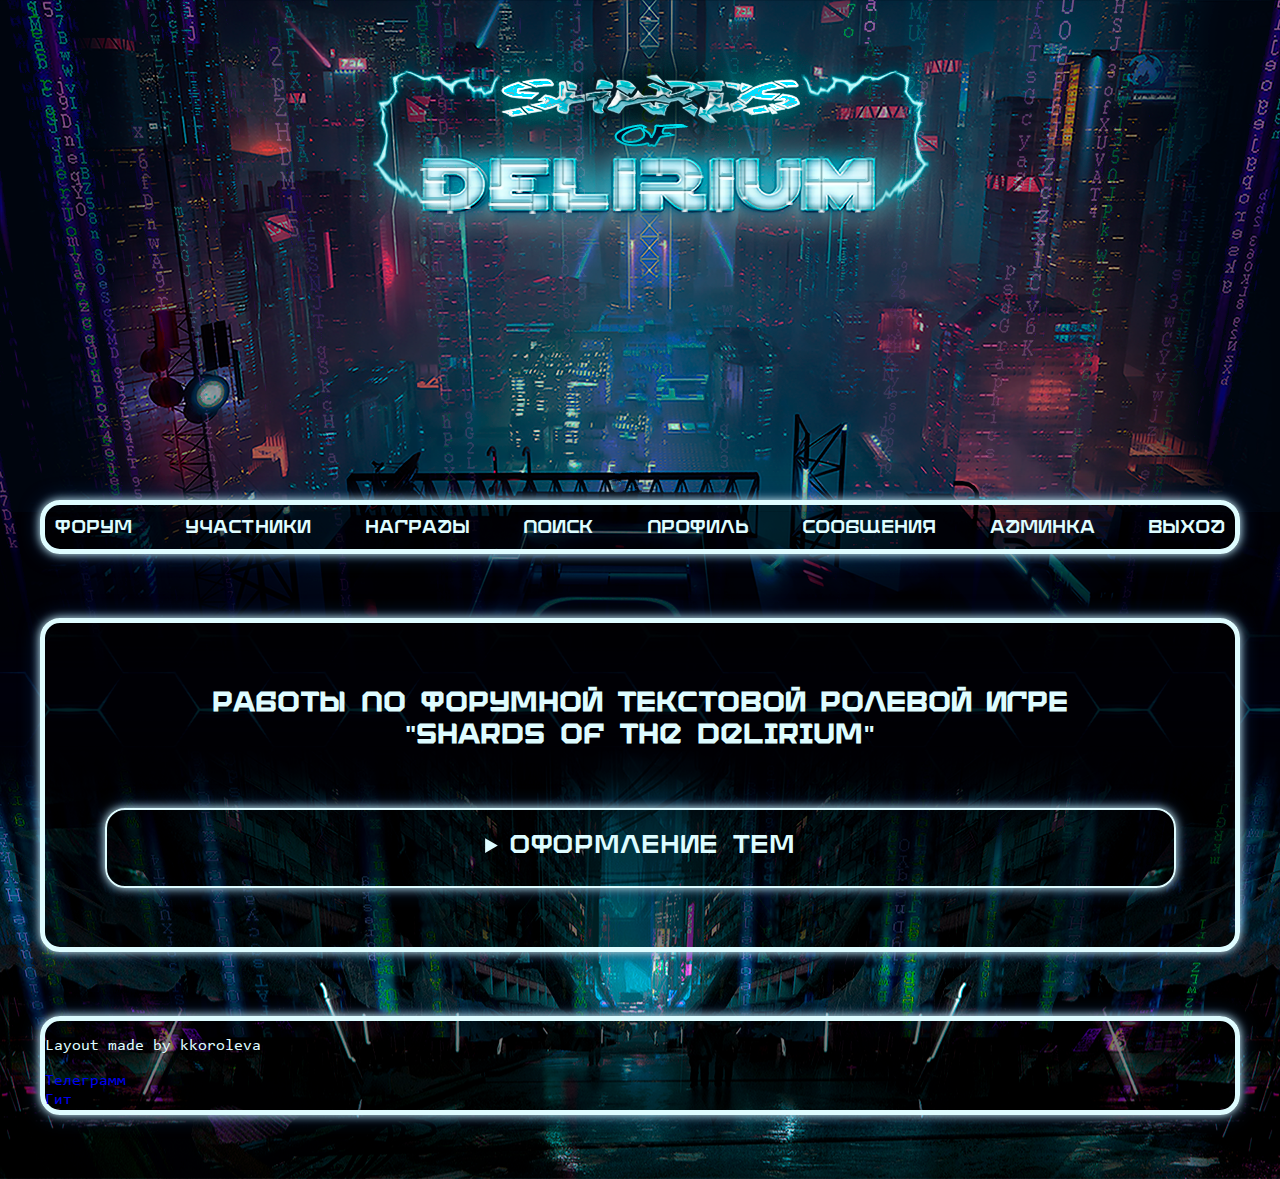
<file: index.html>
<!DOCTYPE html>
<html lang="en">

<head>
    <meta charset="UTF-8">
    <meta http-equiv="X-UA-Compatible" content="IE=edge">
    <meta name="viewport" content="width=device-width, initial-scale=1.0">
    <title>Document</title>


    <link rel="stylesheet" href="styles.css">
</head>

<body class="body">
    <header class="body-part header">
        <nav class="menu">
            <ul class="menu-list">
                <li class="menu-item menu-item--active">
                    <a href="#" class="menu-element">
                        <span class="menu-icon"></span>
                        <span class="menu-text">Форум</span>
                    </a>
                </li>
                <li class="menu-item menu-item--active">
                    <a href="#" class="menu-element">
                        <span class="menu-icon"></span>
                        <span class="menu-text">Участники</span>
                    </a>
                </li>
                <li class="menu-item menu-item--active">
                    <a href="#" class="menu-element">
                        <span class="menu-icon"></span>
                        <span class="menu-text">Награды</span>
                    </a>
                </li>
                <li class="menu-item menu-item--active">
                    <a href="#" class="menu-element">
                        <span class="menu-icon"></span>
                        <span class="menu-text">Поиск</span>
                    </a>
                </li>
                <li class="menu-item menu-item--active">
                    <a href="#" class="menu-element">
                        <span class="menu-icon"></span>
                        <span class="menu-text">Профиль</span>
                    </a>
                </li>
                <li class="menu-item menu-item--active">
                    <a href="#" class="menu-element">
                        <span class="menu-icon"></span>
                        <span class="menu-text">Сообщения</span>
                    </a>
                </li>
                <li class="menu-item menu-item--active">
                    <a href="#" class="menu-element">
                        <span class="menu-icon"></span>
                        <span class="menu-text">Админка</span>
                    </a>
                </li>
                <li class="menu-item menu-item--active">
                    <a href="#" class="menu-element">
                        <span class="menu-icon"></span>
                        <span class="menu-text">Выход</span>
                    </a>
                </li>
            </ul>
        </nav>
    </header>
    <main class="body-part main">
        <h1 class="main-header">Работы по форумной текстовой ролевой игре <br>"Shards of the Delirium"</h1>
        <section class="main-category category">
            <details class="category-spoiler">
                <summary class="category-header">Оформление тем</summary>
                <ul class="category-list">
                    <li class="category-item topic">
                        <a href="guest-chat.html" class="topic-link">
                            <h3 class="topic-text">Гостевой чат</h3>
                        </a>
                        <span class="topic-icon"></span>
                        <p class="topic-description">Оформление первого сообщения темы</p>
                    </li>
                    <li class="category-item topic">
                        <a href="menu.html" class="topic-link">
                            <h3 class="topic-text">Меню всякие</h3>
                        </a>
                        <span class="topic-icon"></span>
                        <p class="topic-description">Эксперименты с меню</p>
                    </li>
                    <li class="category-item topic">
                        <a href="forumD-cv.html" class="topic-link">
                            <h3 class="topic-text">ForumD CV</h3>
                        </a>
                        <span class="topic-icon"></span>
                        <p class="topic-description">Резюме для форумных работ</p>
                    </li>
                </ul>
            </details>

        </section>
    </main>
    <footer class="body-part">
        <section class="contacts">
            <p class="contacts-copyright">Layout made by kkoroleva</p>
            <ul class="contacts-list">
                <li class="contacts-item"><a href="#">Телеграмм</a></li>
                <li class="contacts-item"><a href="#">Гит</a></li>
            </ul>
        </section>
    </footer>
</body>

</html>
</file>
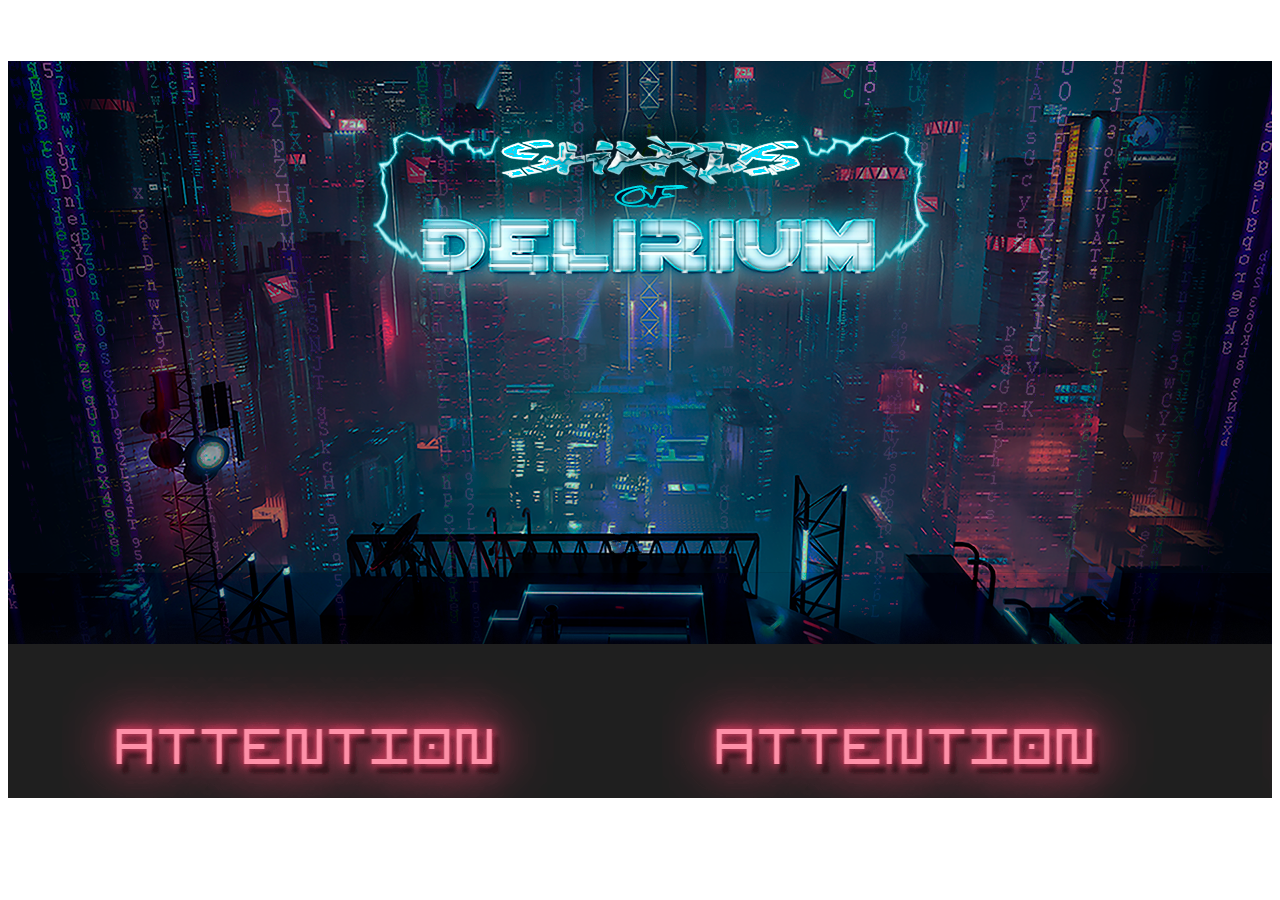
<file: endless_background.html>
<!DOCTYPE html>
<html lang="ru">
<head>
    <meta charset="UTF-8">
    <meta http-equiv="X-UA-Compatible" content="IE=edge">
    <meta name="viewport" content="width=device-width, initial-scale=1.0">
    <title>Document</title>
</head>
<body>
    <div class="container">
        <div class="container__image">
            
            <p class="running-string">
                
            </p>
        </div>
    </div>

    <style>
        .container {
            overflow: hidden;
            width: 100%;
        }

        .container__image {
            position: relative;
            background: url('pics/top.png') no-repeat;
            background-position: center;
            height: 790px;
        }

        .running-string {
            position: absolute;
            top: 620px;
            width: 3600px;
            height: 160px;
            background: url('pics/download.gif') repeat-x;
            animation: image-loop 20s linear infinite;
        }

        @keyframes image-loop  {
            0% {
               transform: translate(-1800px);
            }

            100% {
                transform: translate(0px);
            }
        }
    </style>
    <script src="js/git_api.js"></script>
</body>
</html>
</file>
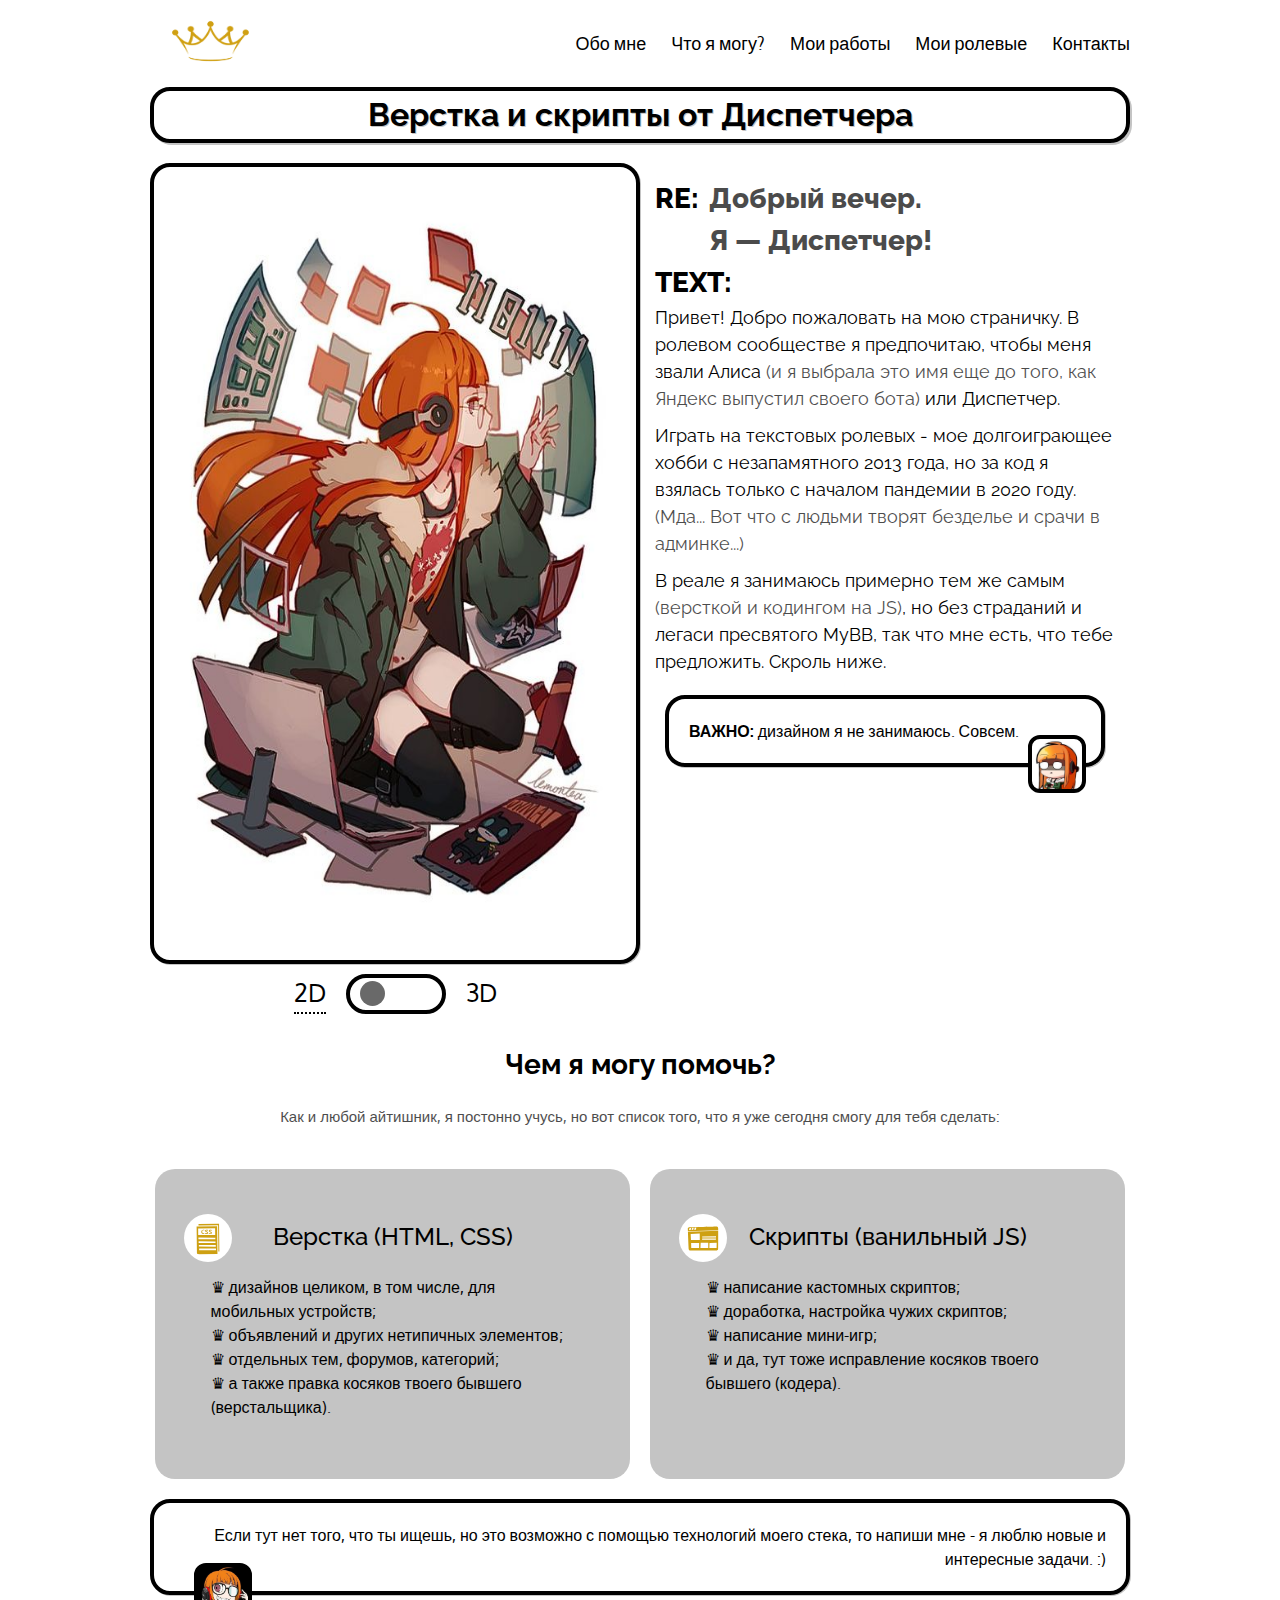
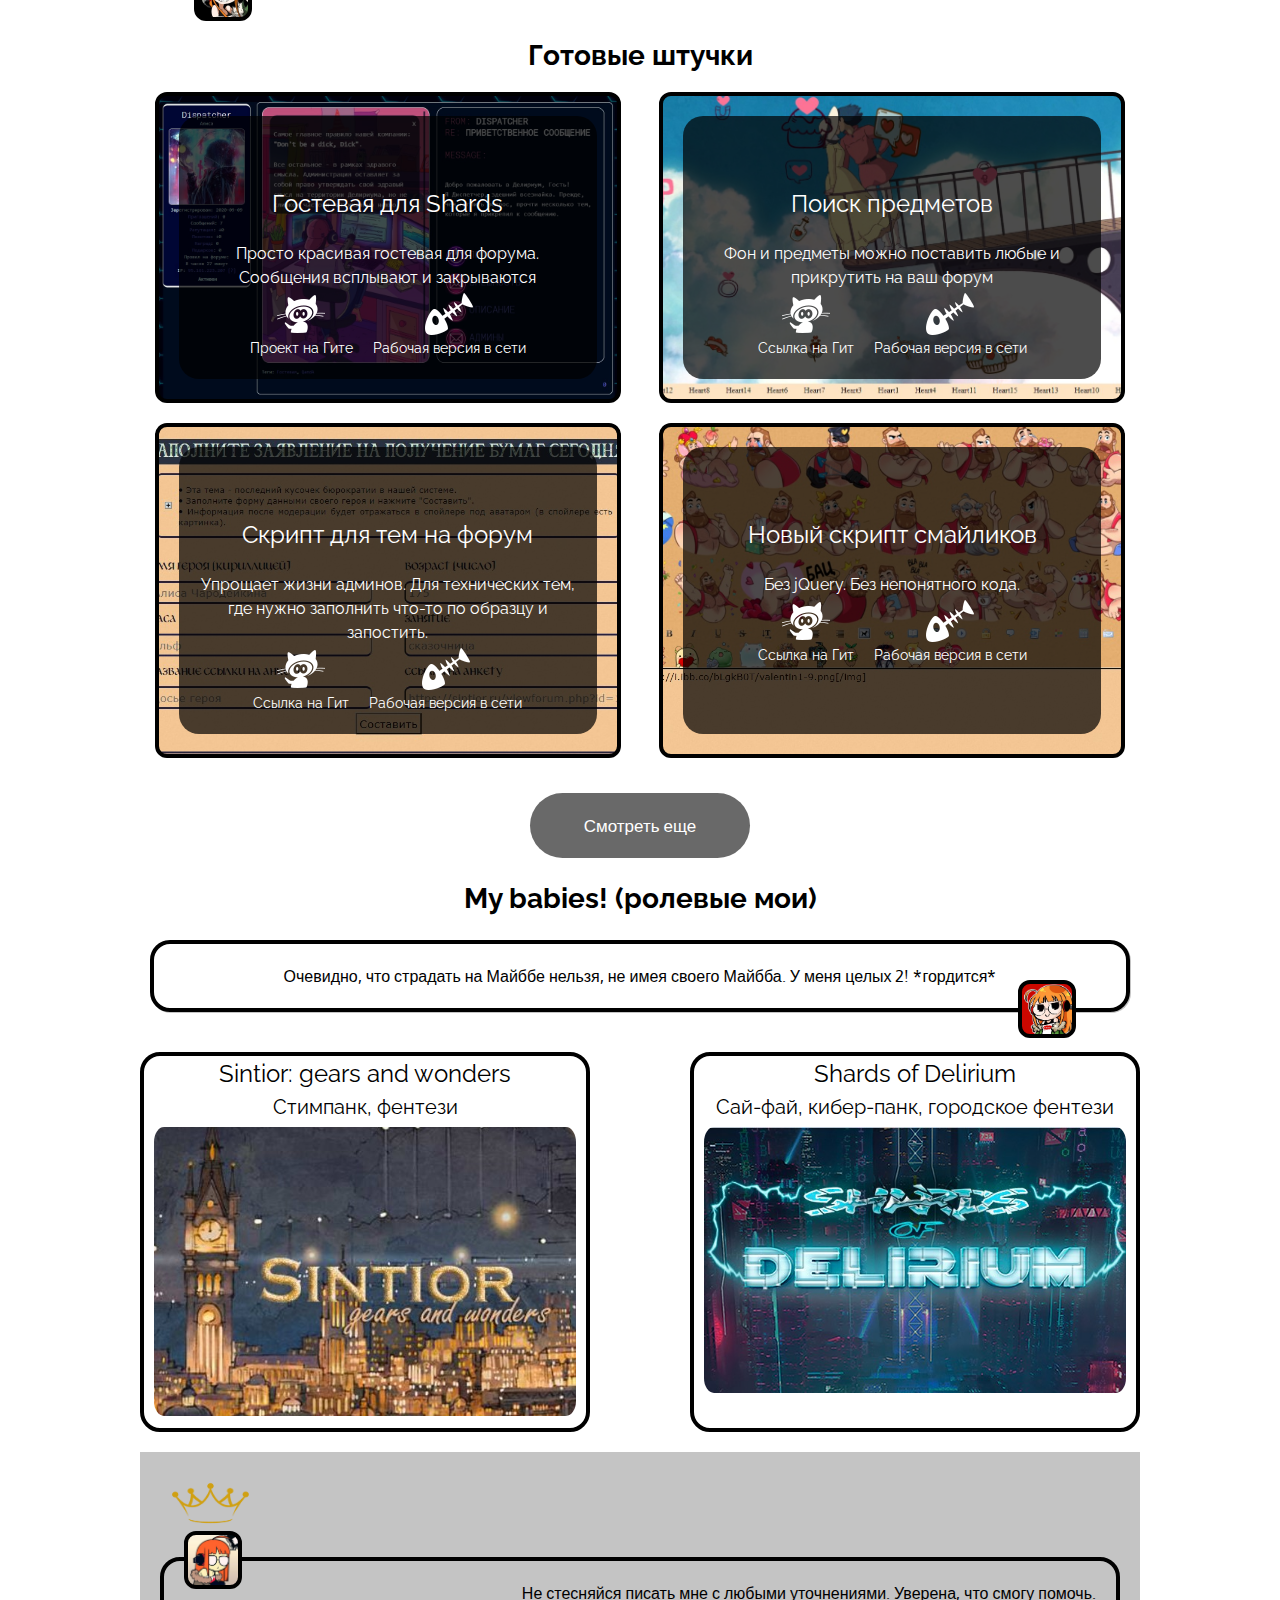
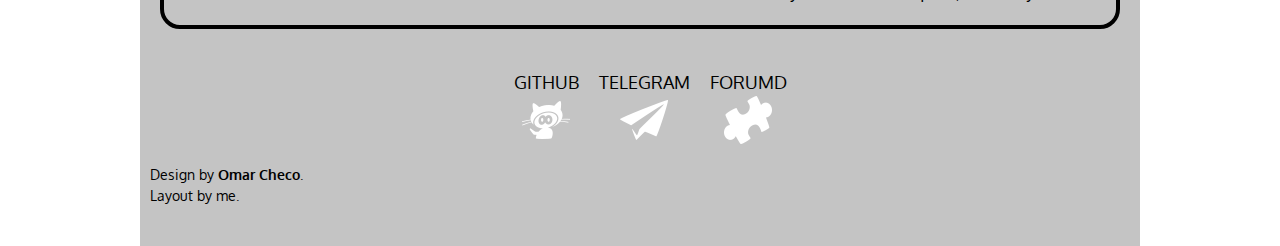
<file: forumD-cv.html>
<!DOCTYPE html>
<html lang="ru">

<head>
    <meta charset="UTF-8">
    <meta http-equiv="X-UA-Compatible" content="IE=edge">
    <meta name="viewport" content="width=device-width, initial-scale=1.0">
    <title>Диспетчер: твоя фронтенд-королева</title>

    <link rel="stylesheet" href="styles/normalize.css">
    <link rel="stylesheet" href="styles/forumD-cv.css">
</head>

<body>
    <header class="main-header">
        <div class="main-header__top-wrapper">
            <img class="main-header__logo" src="pics/forumD-cv/logo.png" alt="Мое королевское лого" width="120"
                height="60">
            <a href='https://.pngtree.com/so/корона' style="display:none;">корона png из .pngtree.com</a>
            <a href="" class="menu-hamburger">Открыть меню</a></div>
        <nav class="main-header__nav nav nav--close">
            <ul class="nav__list">
                <li class="nav__item"><a href="#about-me" class="nav__link">Обо мне</a> </li>
                <li class="nav__item"><a href="#servicies" class="nav__link">Что я могу?</a></li>
                <li class="nav__item"><a href="#portfolio" class="nav__link">Мои работы</a></li>
                <li class="nav__item"><a href="#my-games" class="nav__link">Мои ролевые</a></li>
                <li class="nav__item"><a href="#contacts" class="nav__link">Контакты</a></li>
            </ul>
        </nav>
    </header>
    <main class="main">
        <h1 class="main__header">Верстка и скрипты от Диспетчера</h1>
        <section class="main__section section welcome">
            <a name="about-me"></a>
            <h2 class="visually-hidden">Обо мне</h2>
            <div class="welcome__avatar">
                <picture class="avatar avatar--fake">
                    <source srcset="pics/forumD-cv/dispatcher-tablet.jpg" media="(min-width: 1024px)" width="564" height="789">
                    <source srcset="pics/forumD-cv/dispatcher-tablet.jpg" media="(min-width: 765px)" width="564" height="789">
                    <img src="pics/forumD-cv/dispatcher.jpg" alt="Мое альтерэго" width="350" height="350">
                </picture>
                <picture class="avatar avatar--true visually-hidden">
                    <source srcset="pics/forumD-cv/me.jpg" media="(min-width: 1024px)">
                    <source srcset="pics/forumD-cv/me.jpg" media="(min-width: 765px)">
                    <img src="pics/forumD-cv/me.jpg" alt="Моя реальная мордашка" width="350" height="350">
                </picture>
            </div>

            <div class="welcome__switcher-wrapper">
                <span class="welcome__switcher-span welcome__switcher-span--active">2D</span>
                <div class="welcome__switcher" tabindex="1">
                    <div class="welcome__switcher-thumb"></div>
                </div>
                <span class="welcome__switcher-span">3D</span>
            </div>

            <div class="welcome__message">
                <p class="welcome__slogan"><span>RE: </span> <span class="welcome__slogan-main">Добрый вечер.
                        Я&nbsp;&mdash;&nbsp;Диспетчер!</span> </p>
                <p class="welcome__slogan">TEXT:</p>
                <div class="welcome__text">
                    <p class="welcome__paragraph">Привет! Добро пожаловать на мою страничку. В ролевом сообществе я
                        предпочитаю, чтобы меня звали Алиса <span class="welcome__paragraph--additional">(и я выбрала
                            это имя еще до того, как Яндекс выпустил своего
                            бота)</span> или Диспетчер. </p>
                    <p class="welcome__paragraph">Играть на текстовых ролевых - мое долгоиграющее хобби с незапамятного
                        2013 года, но за код я взялась только с началом пандемии в 2020 году. <span
                            class="welcome__paragraph--additional">(Мда... Вот что с людьми
                            творят безделье и срачи в админке...)</span></p>
                    <p class="welcome__paragraph">В реале я занимаюсь примерно тем же самым <span
                            class="welcome__paragraph--additional">(версткой и кодингом на JS)</span>,
                        но без страданий и легаси пресвятого MyBB, так что мне есть, что тебе предложить. Скроль ниже.
                    </p>
                    <p class="welcome__paragraph dispatcher-message"><span
                            class="welcome__paragraph--important">ВАЖНО:</span> дизайном я
                        не занимаюсь. Совсем.</p>
                </div>
            </div>
        </section>
        <section class="main__section section services">
            <a name="servicies"></a>
            <h2 class="section__headline">Чем я могу помочь?</h2>
            <p class="services__summary ">Как и любой айтишник, я постонно учусь, но вот список того, что я уже сегодня
                смогу для
                тебя сделать:</p>
            <ul class="services__list">
                <li class="services__item layouts">
                    <h3 class="services__cat-headline">Верстка (HTML, CSS)</h3>
                    <object class="services__object" type="image/svg+xml" data="pics/forumD-cv/service-css.svg">
                        <img src="pics/forumD-cv/service-css.png" width="48" height="48">
                    </object>
                    <ul class="service__list">
                        <li class="service__item">♛ дизайнов целиком, в том числе, для мобильных устройств;</li>
                        <li class="service__item">♛ объявлений и других нетипичных элементов;</li>
                        <li class="service__item">♛ отдельных тем, форумов, категорий;</li>
                        <li class="service__item">♛ а также правка косяков твоего бывшего (верстальщика).</li>
                    </ul>
                </li>
                <li class="services__item scripts">
                    <h3 class="services__cat-headline">Скрипты (ванильный JS)</h3>
                    <object class="services__object" type="image/svg+xml" data="pics/forumD-cv/services-js.svg">
                        <img src="pics/forumD-cv/services-js.png" width="48" height="48">
                    </object>
                    <ul class="service__list">
                        <li class="service__item">♛ написание кастомных скриптов;</li>
                        <li class="service__item">♛ доработка, настройка чужих скриптов;</li>
                        <li class="service__item">♛ написание мини-игр;</li>
                        <li class="service__item">♛ и да, тут тоже исправление косяков твоего бывшего (кодера).</li>
                    </ul>
                </li>
            </ul>
            <p class="services__closing dispatcher-message">Если тут нет того, что ты ищешь, но это возможно с помощью
                технологий моего
                стека, то напиши мне - я люблю новые и интересные задачи. :)</p>
        </section>
        <section class="main__section section portfolio">
            <a name="portfolio"></a>
            <h2 class="section__headline">Готовые штучки</h2>
            <ul class="porfolio__list">
                
                <li class="portfolio__item project" id="shards">
                    <div class="project__info-wrapper">
                        <h3 class="project__name">Гостевая для Shards</h3>
                        <p class="project__descripton">Просто красивая гостевая для форума. Сообщения всплывают и
                            закрываются
                        </p>
                        <div class="project__links-wrapper">
                            <a href="https://kkoroleva.github.io/shards-of-delirium/guest-chat.html"
                                class="project__link">Проект на Гите</a>
                            <a href="https://shardsofdelirium.rusff.me/viewtopic.php?id=7#p12"
                                class="project__link">Рабочая
                                версия в сети</a>
                        </div>
                    </div>
                </li>
                <li class="portfolio__item project" id="search-game">
                    <div class="project__info-wrapper">
                        <h3 class="project__name">Поиск предметов</h3>
                        <p class="project__descripton">Фон и предметы можно поставить любые и прикрутить на ваш форум
                        </p>
                        <div class="project__links-wrapper">
                            <a href="https://kkoroleva.github.io/hide-and-seek/" class="project__link">Ссылка на Гит</a>
                            <a href="" class="project__link">Рабочая версия в сети</a>
                        </div>
                    </div>
                </li>
                <li class="portfolio__item project" id="forum-topic">
                    <div class="project__info-wrapper">
                        <h3 class="project__name">Скрипт для тем на форум</h3>
                        <p class="project__descripton">Упрощает жизни админов. Для технических тем, где нужно заполнить
                            что-то по образцу и запостить.</p>
                        <div class="project__links-wrapper">
                            <a href="heroinfo.html" class="project__link">Ссылка на Гит</a>
                            <a href="https://sintior.ru/viewtopic.php?id=232" class="project__link">Рабочая версия в
                                сети</a>
                        </div>
                    </div>
                </li>
                <li class="portfolio__item project" id="smile-script">
                    <div class="project__info-wrapper">
                        <h3 class="project__name">Новый скрипт смайликов</h3>
                        <p class="project__descripton">Без jQuery. Без непонятного кода.</p>
                        <div class="project__links-wrapper">
                            <a href="smile_script.html" class="project__link">Ссылка на Гит</a>
                            <a href="https://sintior.ru/viewtopic.php?id=6&p=12#p43407" class="project__link">Рабочая версия в
                                сети</a>
                        </div>
                    </div>
                </li>
                <li class="portfolio__item project" id="nerds">
                    <div class="project__info-wrapper">
                        <h3 class="project__name">Nerds</h3>
                        <p class="project__descripton">Сверстанные три странички для магазина</p>
                        <div class="project__links-wrapper">
                            <a href="https://kkoroleva.github.io/1526731-nerds-29/" class="project__link">Проект на
                                Гите</a>
                        </div>
                    </div>
                </li>
                <li class="portfolio__item project" id="catenergy">
                    <div class="project__info-wrapper">
                        <h3 class="project__name">Cat Energy</h3>
                        <p class="project__descripton">Адаптивная верстка 3 страниц на три разрешения экрана (LESS)</p>
                        <div class="project__links-wrapper">
                            <a href="https://github.com/kkoroleva/1526731-cat-energy-21" class="project__link">Проект на
                                Гите</a>
                        </div>
                    </div>
                </li>
                <li class="portfolio__item project" id="keksobooking">
                    <div class="project__info-wrapper">
                        <h3 class="project__name">Кексобукинг</h3>
                        <p class="project__descripton">Валидация форм, оживление интерфейса, фильтры</p>
                        <div class="project__links-wrapper">
                            <a href="https://kkoroleva.github.io/1526731-keksobooking-22/" class="project__link">Проект
                                на
                                Гите</a>
                        </div>
                    </div>
                </li>
                <li class="portfolio__item project" id="yours-new">
                    <div class="project__info-wrapper">
                        <h3 class="project__name">Вот тут будет твой проект</h3>
                        <div class="project__links-wrapper">

                            <a class="project__link">И ссылка на мой Гит с космически-крутым кодом</a>
                            <a class="project__link">И рабочая версия на твоем сайте</a>
                        </div>
                    </div>
                </li>
            </ul>
            <a href="#seemore" class="portfolio__readmore">Смотреть еще</a>
        </section>
        <section class="main__section section mycites">
            <a name="my-games"></a>
            <h2 class="section__headline">My babies! (ролевые мои)</h2>
            <p class="dispatcher-message mycites__message">Очевидно, что страдать на Майббе нельзя, не имея своего
                Майбба. У меня целых 2! *гордится*</p>
            <a href="https://sintior.ru/" class="mycites__cite">
                <h3 class="mycites__headline">Sintior: gears and wonders</h3>
                <p class="mycites__description">Стимпанк, фентези</p>
                <img src="pics/forumD-cv/sintior.jpg" alt="Sintior: gears and wonders" class="mycites__img">
            </a>
            <a href="https://shardsofdelirium.rusff.me/" class="mycites__cite">
                <h3 class="mycites__headline">Shards of Delirium</h3>
                <p class="mycites__description">Сай-фай, кибер-панк, городское фентези</p>
                <img src="pics/forumD-cv/shards.jpg" alt="Shards of Delirium" class="mycites__img">
            </a>
        </section>
    </main>
    <footer class="main-footer">
        <div class="contacts__wrapper">
            <a name="contacts"></a>
            <img class="main-header__logo" src="pics/forumD-cv/logo.png" alt="Мое королевское лого" width="120"
                height="60">
            <p class="contacts__message dispatcher-message">
                Не стесняйся писать мне с любыми уточнениями. Уверена, что смогу помочь.
            </p>
            <ul class="contacts__list">
                <a name="contacts"></a>
                <li class="contacts__item">
                    <a href="https://github.com/kkoroleva/" class="contacts__link github">github</a>
                </li>
                <li class="contacts__item">
                    <a href="https://t.me/kkoroleva22" class="contacts__link telegram">Telegram</a>
                </li>
                <li class="contacts__item">
                    <a href="https://forumd.ru/profile.php?id=7486" class="contacts__link forumd">forumd</a>
                </li>
            </ul>
        </div>
        <div class="footer__copyright">
            <p class="footer__copyright-text"> Design by <a
                    href="https://www.figma.com/file/RhRfA92K9tLAeb3ZcfdvUz/Desktop%2FMobile-Homepage%2CAbout-Me-page%2C-Case-Studies-Page-Wireframes-(Community)"
                    class="footer__copyright-link">Omar Checo</a>.</p>
            <p class="footer__copyright-text">Layout by me.</p>
        </div>
    </footer>
    <script src="js/forumD-cv.js" type="text/javascript"></script>
</body>

</html>
</file>
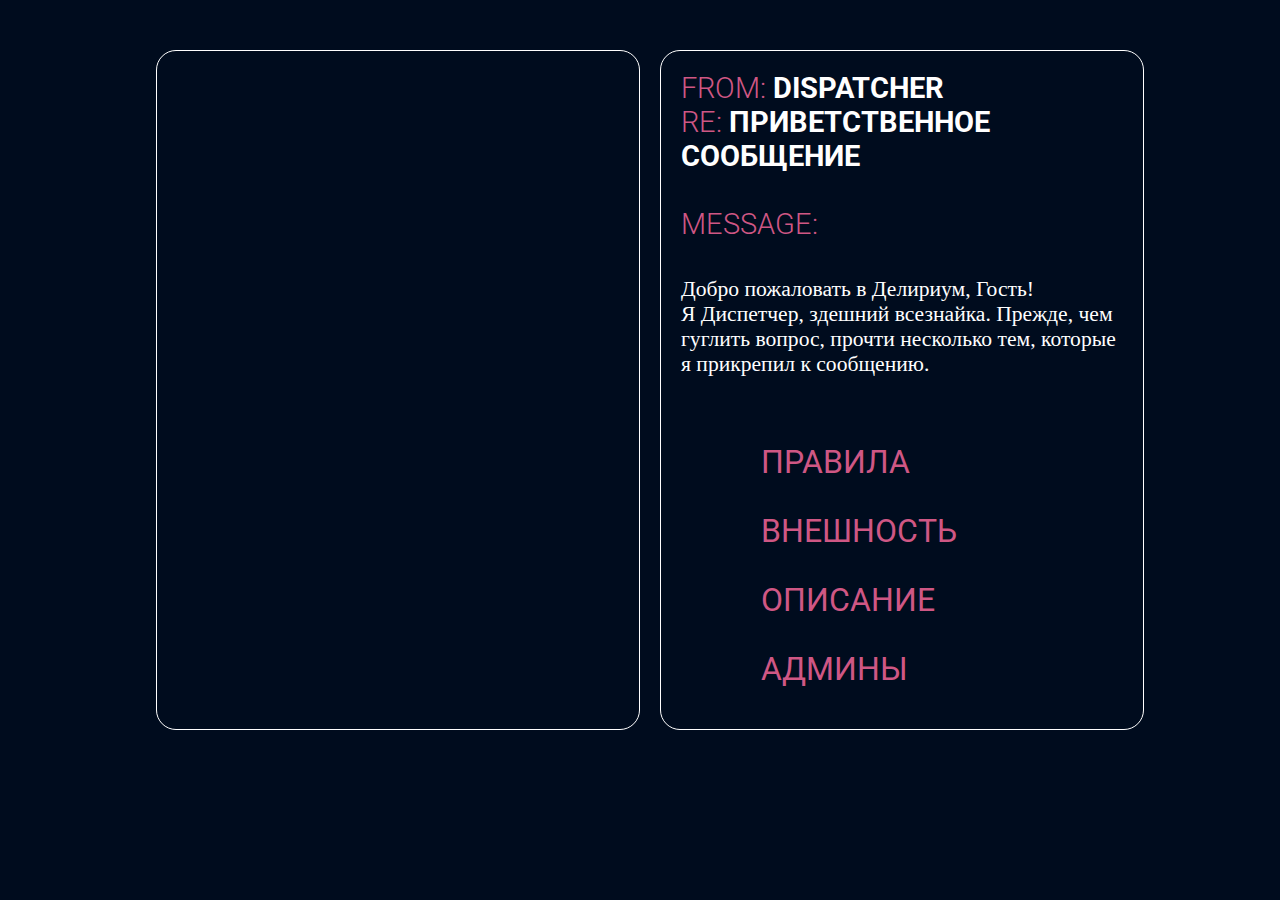
<file: guest-chat.html>
<!DOCTYPE html>
<html lang="en">

<head>
    <meta charset="UTF-8">
    <meta http-equiv="X-UA-Compatible" content="IE=edge">
    <meta name="viewport" content="width=device-width, initial-scale=1.0">
    <title>Document</title>

    <link rel="preconnect" href="https://fonts.googleapis.com">
    <link rel="preconnect" href="https://fonts.gstatic.com" crossorigin>
    <link href="https://fonts.googleapis.com/css2?family=Roboto:wght@100;300;400;700&display=swap" rel="stylesheet">
</head>

<body>
    <style type="text/css" scoped>
        body {
            box-sizing: border-box;
            max-width: 968px;
            padding-top: 50px;
            margin: 0 auto;
            background-color: rgba(0, 12, 30, 1);
            font-family: Consolas;
        }

        ul {
            list-style: none;
            padding: 0;
            margin: 0;
        }

        .theme * {
            box-sizing: border-box;
            padding: 0;
            margin: 0;
        }

        .theme {
            width: 100%;
            display: grid;
            gap: 20px;
            grid-template-columns: 50% 50%;
            grid-template-rows: min-content;
        }

        .theme-part {
            position: relative;
            box-sizing: border-box;
            width: 100%;
            border: 1px solid white;
            border-radius: 20px;
            height: 680px;
            overflow-y: scroll;
        }

        .image-part {
            background: url("https://i.ibb.co/fQNLd2P/1-FDD32-EE-F736-4911-86-D5-BE1-A486-D6-BC8.jpg") center no-repeat;
            background-size: cover;
            overflow-y: scroll;
        }

        .image-part::-webkit-scrollbar {
            display: none;
        }

        .theme-message-list {
            height: calc(100% - 20px);
            margin: 10px;
            overflow-y: scroll;
        }

        .theme-message-list::-webkit-scrollbar {
            width: 5px;
            height: 90%;
            background-color: rgba(0, 12, 30, 0.7);
        }

        .theme-part::-webkit-scrollbar {
            display: none;
        }

        .message-part-wrapper {
            padding: 20px;
            height: 100%;
            display: flex;
            flex-wrap: wrap;
            justify-content: space-between;
        }

        .theme-message-list::-webkit-scrollbar-thumb {
            background-color: white;
            height: 20px;
        }

        h4.theme-header {
            color: rgb(207, 87, 132);
            text-transform: uppercase;
            font: 1.8em Roboto;
            font-weight: 300;
        }

        .theme-header span {
            font-weight: 700;
            color: white;
        }

        .theme-welcome-text {
            font-size: 135%;
            color: white;
            margin-bottom: 20px;
        }

        .theme-list {
            display: flex;
            flex-wrap: wrap;
            justify-content: space-between;
        }

        .theme-element {
            display: block;
            width: 100%;
            position: relative;

        }

        .theme-element:last-child {
            margin: 0;
        }

        .theme-element-link {
            display: block;
            width: 100%;
            height: 60px;
            padding: 0.3em 0 0px 2.5em;
            background: url(https://i.ibb.co/Mp5vLL9/38061.png) left no-repeat;
            text-transform: uppercase;
            font-size: 2em;
            color: rgb(207, 87, 132);
            font-family: Roboto;
            text-decoration: none;
        }

        .theme-element:hover>.theme-element-link {
            background: url("https://i.ibb.co/q54YRmJ/56591.png") left no-repeat;
            color: rgb(202, 134, 159);
        }

        .theme-message {
            color: white;
            background: rgba(0, 12, 30, 0.7);
            border-radius: 20px;
            margin: 10px;
            padding: 10px;
        }

        .theme-message-close {
            display: block;
            text-align: right;
        }

        .theme-message-close:hover {
            cursor: pointer;
        }

        .template-messages {
            display: none;
        }

        @media (max-width: 750px) {
            .theme {
                width: 100%;
                display: grid;
                gap: 10px;
                padding: 5px;
                grid-template-columns: calc(100% - 10px);
                grid-template-rows: minmax(240px, auto);
            }

            .image-part {
                background: url("https://i.ibb.co/0cZmZdk/guest-theme-topic.jpg") center no-repeat;
                background-size: cover;
                max-height: 240px;
            }

            h4.theme-header {
                font-size: 1.4em;
            }

            .message-part {
                padding: 10px;
            }

            .message-text {
                font-size: 1.2em;
                margin-bottom: 10px;
            }

            .theme-element-link {
                padding: 0.5em 0 0px 2.5em;
                font-size: 1.7em;
                display: block;
            }

            .theme-element:hover>.theme-element-link {
                background: url("https://i.ibb.co/q54YRmJ/56591.png") left no-repeat;
            }

        }

        @media (max-width: 450px) {
            .theme {
                grid-template-rows: minmax(160px, auto);
                background-size: 100%;
            }

            .image-part {
                max-height: 190px;
            }
        }
    </style>


    <div class="theme">
        <div class="theme-part image-part">
            <ul class="theme-message-list">

            </ul>
        </div>
        <div class="theme-part message-part">
            <div class="message-part-wrapper">
                <h4 class="theme-header">
                    From: <span>Dispatcher</span> <br> Re: <span>Приветственное сообщение </span><br><br> Message:
                </h4>
                <p class="theme-welcome-text">Добро пожаловать в Делириум, Гость!
                    <br>
                    Я Диспетчер, здешний всезнайка. Прежде, чем гуглить вопрос, прочти несколько тем, которые я
                    прикрепил к
                    сообщению.
                </p>
                <ul class="theme-list">
                    <li class="theme-element">
                        <a href="#" class="theme-element-link">Правила</a>
                    </li>
                    <li class="theme-element">
                        <a href="#" class="theme-element-link">Внешность</a>
                    </li>
                    <li class="theme-element">
                        <a href="#" class="theme-element-link">Описание</a>
                    </li>
                    <li class="theme-element">
                        <a href="#" class="theme-element-link">Админы</a>
                    </li>
                </ul>
            </div>
        </div>

        <ul class="template-messages">
            <li class="theme-message-element">
                <p class="theme-message theme-rules"><span tabindex="1" class="theme-message-close">X</span>
                    Самое главное правило нашей компании: <b>"Don't be a dick, Dick"</b>. <br><br>Все остальное - в
                    рамках
                    здравого смысла. Администрация оставляет за собой право утверждать свой здравый смысл на
                    территории Делириума, но не слишком часто и максимально нежно.
                </p>
            </li>
            <li class="theme-message-element">
                <p class="theme-message theme-appearance"><span tabindex="1" class="theme-message-close">X</span>
                    Коротко: <b>должны быть в стиле нашего заведения.</b> <br><br>
                    Мы предпочитаем рисованные внешности. Это авторский мир, в котором видеть унылые 3d
                    мордашки, которые наблюдаем каждый день, нам не хочется. Что не означает, что нельзя брать
                    реальный
                    прототип для роли. Просто придерживайтесь общей стилистики оформления форума. <br><br>
                    Размер аватарки у нас фиксированный и она обязательно должна быть квадратной формы. Неквадратные
                    аватарки будут становиться равносторонними принудительно по алгоритму одного ленивого
                    программиста. Результат может вас не порадовать. Чтобы обрезать, изменить размер картинки
                    достаточно Пеинта или онлайн ресурсов, таких как, например, <a href="https://www.iloveimg.com/"
                        style="color: rgb(207, 87, 132); font-weight: 700;">ILOVEIMG</a>.
                </p>
            </li>
            <li class="theme-message-element">
                <p class="theme-message theme-plot"><span tabindex="1" class="theme-message-close">X</span>
                    <b>Жанр:</b> сай-фай, городское фентези, постапок, немного кибер-панк<br>
                    <b>Сюжет:</b>
                    На планете из известных нам остался всего 1 город, мегаполис Делириум. Катаклизмы на планете
                    сделали погоду за его пределами практически невозможной для выживания, внутри все еще действуют
                    механизмы ее подавления. Даже нормальное
                    атмосферное давление изменилось настолько, что человечество вынуждено было изобрести 5 видов
                    прививок, которые позволяют ускорить крайне медленный процесс эволюции для выживания. Звучит
                    знакомо? Хм...
                </p>
            </li>
            <li class="theme-message-element">
                <p class="theme-message theme-admin"><span tabindex="1" class="theme-message-close">X</span>
                    Диспетчер Алиса: автор мира и форума.
                </p>
            </li>
        </ul>
    </div>

    <script type="text/javascript">
        const theme = document.querySelector('.theme');
        const themeLinks = theme.querySelectorAll('.theme-element-link');
        const themeMessages = theme.querySelectorAll('.theme-message');
        const themeMessagesList = theme.querySelector('.theme-message-list');
        const closeButtons = theme.querySelectorAll('.theme-message-close');
        let toggler = [false, false, false, false];
        for (let i = 0; i < themeLinks.length; i++) {
            themeLinks[i].addEventListener('click', (evt) => {
                evt.preventDefault();
                const message = themeMessages[i].cloneNode(true);
                if (!toggler[i]) {
                    themeMessagesList.insertAdjacentElement('afterbegin', message);
                    const close = message.querySelector('.theme-message-close');
                    close.addEventListener('click', () => {
                        themeMessagesList.removeChild(message);
                        toggler[i] = !toggler[i];
                    }, true);
                    console.log(toggler[i]);
                    toggler[i] = !toggler[i];
                }
            });
        }
    </script>
</body>

</html>
</file>
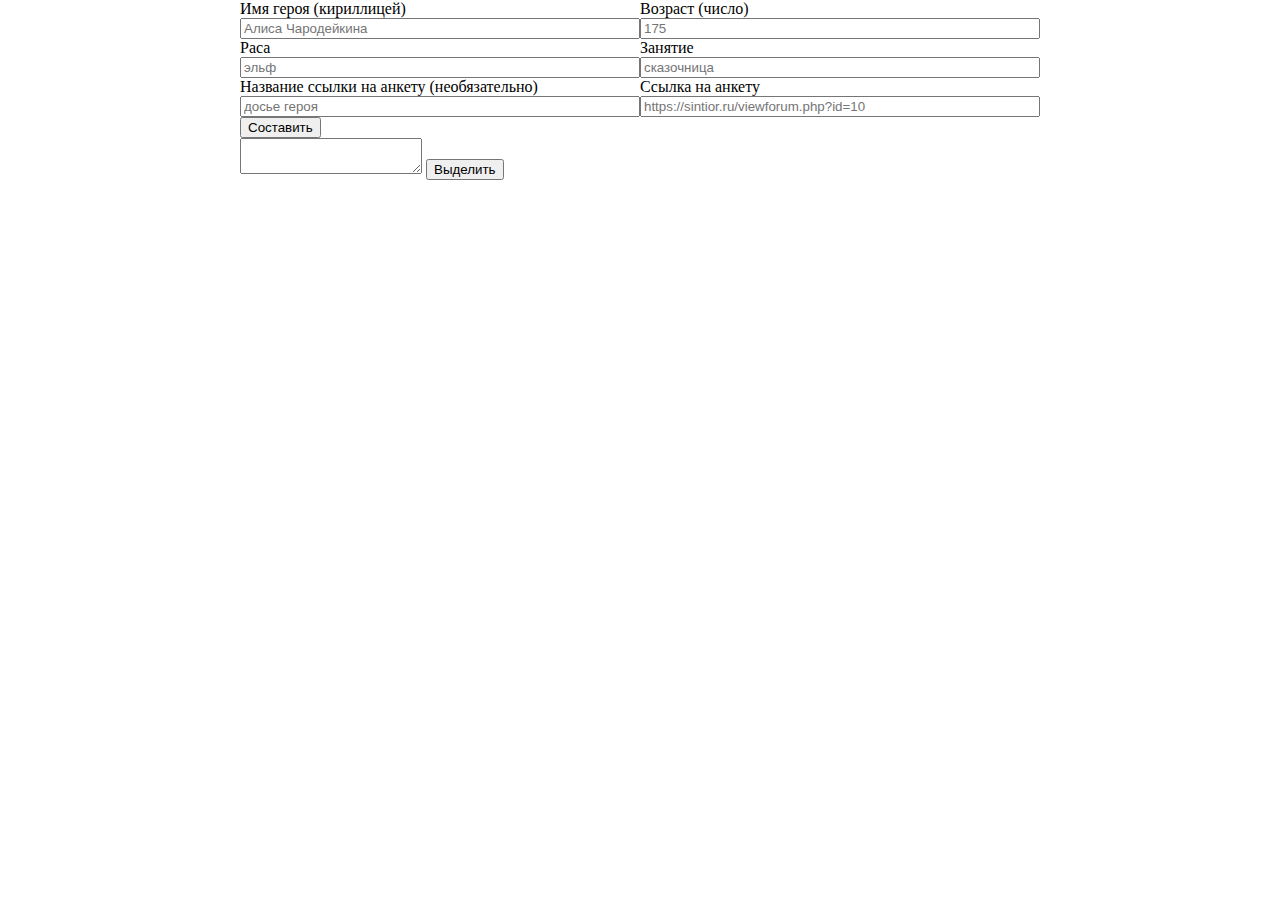
<file: heroinfo.html>
<!DOCTYPE html>
<html lang="en">

<head>
    <meta charset="UTF-8">
    <meta http-equiv="X-UA-Compatible" content="IE=edge">
    <meta name="viewport" content="width=device-width, initial-scale=1.0">
    <title>Document</title>
</head>

<body>
    <form class="profileinfo-filler">
        <label for="heroName" class="profileinfo__label">Имя героя (кириллицей)</label>
        <label for="heroAge" class="profileinfo__label">Возраст (число)</label>
        <input class="profileinfo__input profileinfo__name" type="text" name="heroName" id="heroName"
            placeholder="Алиса Чародейкина">

        <input class="profileinfo__input profileinfo__age" type="number" name="heroAge" id="heroAge" placeholder="175">

        <label for="heroRace" class="profileinfo__label">Раса</label>
        <label for="heroJob" class="profileinfo__label">Занятие</label>
        <input class="profileinfo__input profileinfo__race" type="text" name="heroRace" id="heroRace"
            placeholder="эльф">

        <input class="profileinfo__input profileinfo__job" type="text" name="heroJob" id="heroJob"
            placeholder="сказочница">

        <label for="heroLinkName" class="profileinfo__label">Название ссылки на анкету (необязательно)</label>
        <label for="heroLink" class="profileinfo__label">Ссылка на анкету</label>
        <input class="profileinfo__input profileinfo__linkname" type="text" name="heroLinkName" id="heroLinkName"
            placeholder="досье героя">

        <input class="profileinfo__input profileinfo__link" type="text" name="heroLink" id="heroLink"
            placeholder="https://sintior.ru/viewforum.php?id=10">

        <input class="profileinfo__button" type="button" value="Составить">
    </form>

    <form>
        <textarea class="post"></textarea>

        <input class="copy-button" type="button" value="Выделить">
    </form>

    <script type="text/javascript" src="heroinfo.js">
    </script>

    <style>
        body {
            width: 800px;
            margin: 0 auto;
        }

        .profileinfo-filler {
            display: flex;
            flex-wrap: wrap;
        }

        .profileinfo__input,
        .profileinfo__label {
            display: inline-block;
            width: 50%;
            box-sizing: border-box;
        }

        .profileinfo__link,
        .profileinfo__linkname {

        }

        .profileinfo__job {}

        .profileinfo__name {}

        .profileinfo__age .profileinfo__race {}
    </style>
</body>

</html>
</file>
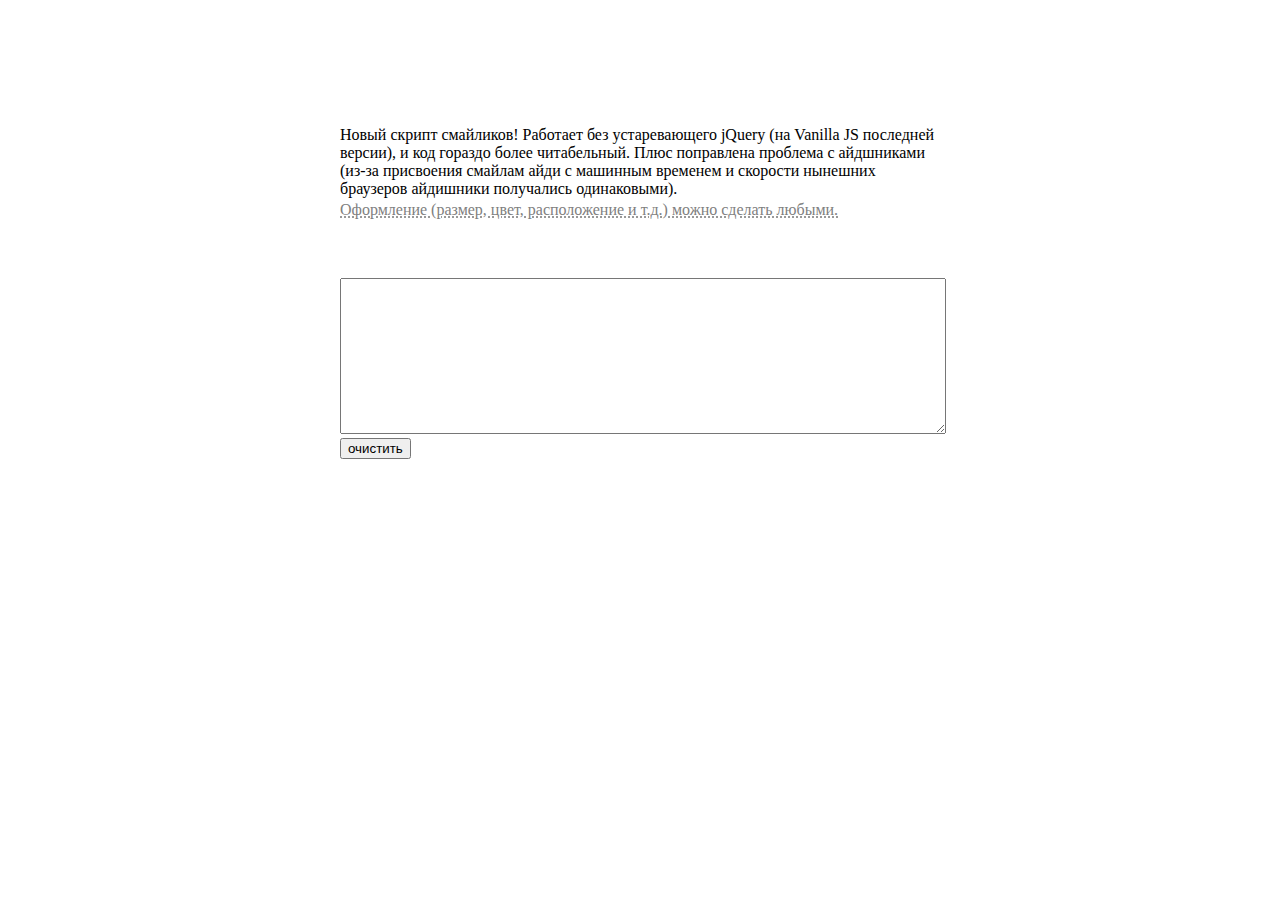
<file: smile_script.html>
<!DOCTYPE html>
<html lang="ru">

<head>
    <meta charset="UTF-8">
    <meta http-equiv="X-UA-Compatible" content="IE=edge">
    <meta name="viewport" content="width=device-width, initial-scale=1.0">
    <title>Document</title>
</head>

<body>
    <style>
        #post {
            margin: 10% auto 0;
            width: 600px;
        }

        .description span {
            display: block;
            line-height: 150%;
            text-decoration: underline dotted;
            color: gray;
        }

        #main-reply {
            width: 100%;
        }
    </style>
    <div id="post">
        <p class="description">
            Новый скрипт смайликов! Работает без устаревающего jQuery (на Vanilla JS последней версии), и код гораздо
            более читабельный. Плюс поправлена проблема с айдшниками (из-за присвоения смайлам айди с машинным временем
            и скорости нынешних браузеров айдишники получались одинаковыми).
            <span>Оформление (размер, цвет, расположение и т.д.) можно сделать любыми.</span>
        </p>
        <div id="form-buttons">

        </div>
        <form action="">
            <textarea name="" id="main-reply" cols="30" rows="10"></textarea>
            <input type="button" value="очистить" onclick="document.querySelector('#main-reply').value=''">
        </form>
    </div>
    <script src="js/smile_script.js"></script>
</body>

</html>
</file>
<file: styles.css>
@font-face {
    font-family: "armadura";
    src: url("fonts/armadurasolidcyrillic.ttf");
}

@font-face {
    font-family: "consolas";
    src: url("fonts/consolas.ttf");
}

@font-face {
    font-family: "roboto";
    src: url("fonts/Roboto-Medium.ttf");
}

:root {
    /*colors*/
    --main-text: #defcff;
    --main-hover: rgb(4, 44, 90);
    --main--hover-shadow: #c9fbff;

    /*pics*/
    --top: url("pics/top.png");
    --bottom: url("pics/bottom.png");
    --main: url("pics/main.png");
}

* {
    box-sizing: border-box;
}

img {
    width: 100%;
}

ul {
    list-style: none;
    padding: 0;
    margin: 0;
}

a {
    text-decoration: none;
}

.body {
    background: var(--top) repeat-x top center, var(--bottom) repeat-x bottom center, var(--main) repeat;
    color: var(--main-text);
    font-family: "consolas", sans-serif;
    margin: 0;
}

.body-part {
    max-width: 1200px;
    margin: 0 auto 5%;
    box-shadow: 0 0 10px var(--main-text), 0 0 20px var(--main-hover);
    border: 5px solid var(--main-text);
    border-radius: 20px;
    background-color: rgba(0, 0, 0, 0.5);
}

.header {
    margin-top: 500px;
    padding: 10px;
}

.menu-list {
    display: flex;
    justify-content: space-between;
}

.menu-element, .topic-text {
    color: var(--main-text);
    text-decoration: none;
    text-transform: uppercase;
    font-family: "armadura", sans-serif;
}

.menu-element:hover, .topic-text:hover {
    color: var(--main-hover);
    text-shadow: 0px 2px 2px var(--main--hover-shadow), 0 0 1em var(--main--hover-shadow);
}

.main {
    margin-top: 20px;
    box-shadow: 0 0 10px var(--main-text), 0 0 20px var(--main-hover);
    border: 5px solid var(--main-text);
    border-radius: 20px;
}

.main-header {
    text-transform: uppercase;
    font-family: "armadura", sans-serif;
    text-align: center;
    font-size: 150%;
    width: 90%;
    margin: 5% auto 0;
}

.main-category {
    width: 90%;
    margin: 5% auto 0;
}

.main-category:last-child {
    margin-bottom: 5%;
}

.category-header {
    margin-bottom: 0;
    text-align: center;
    box-shadow: 0 0 10px var(--main-text), 0 0 20px var(--main-hover);
    border: 2px solid var(--main-text);
    border-radius: 20px;
    text-transform: uppercase;
    font-family: "armadura", sans-serif;
    font-size: 1.4em;
    line-height: 100%;
    font-weight: 100;
    padding: 2% 2% 3%;
    z-index: 2;
}
.category-header:hover a {
    color: var(--main-hover);
    text-shadow: 0px 2px 2px var(--main--hover-shadow), 0 0 1em var(--main--hover-shadow);
}

.category-header a {
   color: var(--main-text);
}

.category-list {
    width: 90%;
    margin: 0 auto 0;
    border: 1px solid var(--main-text);
    border-top: none;
    border-bottom-left-radius: 20px;
    border-bottom-right-radius: 20px;
    transition: 0.5s;
}

.category-spoiler[open] .category-list {
  animation: spoiler 1s;
}
@keyframes spoiler {
  0%   {opacity: 0;}
  100% {opacity: 1;}
}

.category-item {
    padding: 2%;
}

.topic {
    display: flex;
    justify-content: space-around;
}

.topic-link {
    min-width: 300px;
}

.topic-icon {
    background: url("pics/icon.png") center no-repeat;
    width: 60px;
    height: 60px;
}
</file>
<file: styles/forumD-cv.css>
/*Fonts*/
@import url('https://fonts.googleapis.com/css2?family=Raleway:wght@400;500;700&family=Roboto:wght@100;300;400;700&display=swap');
@import url('https://fonts.googleapis.com/css2?family=Oxygen:wght@300;400;700&family=Raleway:wght@400;500;700&family=Roboto:wght@100;300;400;700&display=swap');

/*Color scheme*/
:root {
    --main-black: black;
    --main-white: white;
    --button-back: #696969;
    --services-back: #C4C4C4;
    --feedback-thumbs: #212121;
    --socials-icons: #414753;
    --portfolio: #F5F5F5;

    --main-gold: rgba(206, 160, 18, 1);

    --oxy-font: 'Oxygen', Helvetica, semi-serif;
    --rale-font: 'Raleway', Arial, semi-serif;
}

* {
    box-sizing: border-box;
    margin: 0;
    padding: 0;
    scroll-behavior: smooth;
}

img {
    max-width: 100%;
}

a {
    text-decoration: none;
}

a:hover {
    opacity: 0.7;
}

ul,
ol {
    list-style: none;
}

.main-header {
    display: flex;
    flex-wrap: wrap;
    width: 430px;
    margin: 0 auto;
}

.main,
.main-footer {
    width: 430px;
    margin: 0 auto;
}

.main-header__top-wrapper {
    width: 100%;
    display: flex;
    justify-content: space-between;
    padding: 10px;
}

.main-header__logo {
    width: 120px;
    height: 60px;
}

.menu-hamburger {
    display: block;
    width: 60px;
    height: 60px;
    background-image: url(../pics/forumD-cv/menu-hamburger.svg);
    background-size: cover;
    font-size: 0px;
}

.nav {
    display: block;
}

.nav--close {
    display: none;
}

.nav__list {
    display: flex;
    flex-wrap: wrap;
}

.nav__item {
    width: 100%;
    margin: 10px;

}

.nav__link {
    display: block;
    padding: 10px;

    color: var(--main-black);
    font-family: var(--oxy-font);
    font-style: normal;
    font-weight: normal;
    font-size: 18px;
    line-height: 150%;
    text-align: center;
    border: 2px solid var(--main-black);
    border-radius: 20px;
}

.nav__item:hover,
.nav__item:focus,
.nav__item:hover .nav__link,
.nav__item:focus .nav__link {
    background-color: var(--button-back);
    color: var(--main-white);
    border-radius: 20px;
}

/*main*/

.main__header {
    margin: 0 10px 10px;
    color: var(--main-black);
    font-family: var(--rale-font);
    font-style: normal;
    font-weight: 700;
    font-size: 32px;
    line-height: 150%;
    text-align: center;
    text-shadow: 1px 1px var(--services-back);
    box-shadow: 2px 2px var(--services-back);
    border: 4px solid var(--main-black);
    border-radius: 20px;

}

.welcome {
    padding: 10px;
}

.welcome__avatar {
    display: block;
    width: 350px;
    margin: 0 auto 10px;
    border: 4px solid var(--main-black);
    border-radius: 20px;
    box-shadow: 1px 1px var(--services-back);
}

.welcome__avatar img {
    padding: 10px;
    border-radius: 20px;
    transition: 0.5s;
}

.welcome__switcher-wrapper {
    display: flex;
    justify-content: center;
    gap: 20px;
}

.welcome__switcher-span {
    display: block;
    height: fit-content;

    color: var(--main-black);
    font-family: var(--oxy-font);
    font-style: normal;
    font-weight: normal;
    font-size: 25px;
    line-height: 150%;
    text-align: center;
}

.welcome__switcher-span--active {
    border-bottom: 2px dotted var(--main-black);
}

.welcome__switcher {
    display: flex;
    content: "";
    width: 100px;
    height: 40px;
    margin: 0 0 20px;
    border: 4px solid var(--main-black);
    border-radius: 20px;
}

.welcome__switcher-thumb {

    content: "";
    width: 25px;
    height: 25px;
    margin: 3px 10px;
    border-radius: 50%;
    background-color: var(--button-back);
    cursor: pointer;
}

.welcome__switcher-thumb--fake {
    transform: translateX(0px);
    transition: 0.5s;
}

.welcome__switcher-thumb--real {
    transform: translateX(50px);
    transition: 0.5s;
}

.welcome__message {
    padding: 15px;
}

.welcome__slogan {
    display: flex;
    gap: 10px;

    font-family: var(--rale-font);
    font-style: normal;
    font-weight: 800;
    font-size: 28px;
    line-height: 150%;
}

.welcome__slogan-main {
    opacity: 0.7;
}

.welcome__text {
    font-family: var(--rale-font);
    font-style: normal;
    font-weight: 400;
    font-size: 18px;
    line-height: 150%;
}

.welcome__paragraph {
    margin-bottom: 10px;
}

.welcome__paragraph--important {
    font-weight: 700;
}

.welcome__paragraph--additional {
    opacity: 0.7;
}

.services {}

.section__headline {
    font-family: var(--rale-font);
    font-style: normal;
    font-weight: 700;
    font-size: 28px;
    line-height: 150%;
    text-align: center;
}

.services__summary {
    width: 80%;
    margin: 20px auto 40px;

    opacity: 0.7;
    font-family: var(--oxy-font);
    font-style: normal;
    font-weight: 400;
    font-size: 15px;
    line-height: 150%;
    text-align: center;
}

.services__list {
    display: flex;
    flex-wrap: wrap;
    gap: 20px;
    padding: 0 15px;
}

.services__item {
    position: relative;
    width: 100%;
    min-height: 300px;
    padding: 50px 10px;

    background-color: var(--services-back);
    border-radius: 20px;
}

.services__cat-headline {
    margin: 0 0 10px 90px;

    font-family: var(--rale-font);
    font-style: normal;
    font-weight: 500;
    font-size: 24px;
    line-height: 150%;
}

.services__object {

    background-color: white;
    width: 48px;
    height: 48px;
    border-radius: 50%;
    padding: 5px;
    position: absolute;
    top: 45px;
    left: 20px;
}

.services__icon {
    fill: var(--main-gold);
}

.service__list {
    padding: 10px 20px;

    font-family: var(--oxy-font);
    font-style: normal;
    font-weight: normal;
    font-size: 16px;
    line-height: 150%;
}

.dispatcher-message {
    position: relative;
    margin: 20px 10px 40px;
    padding: 20px;
    border: 4px solid var(--main-black);
    border-radius: 20px;
    box-shadow: 1px 1px var(--services-back);

    font-family: var(--oxy-font);
    font-style: normal;
    font-weight: normal;
    font-size: 16px;
    line-height: 150%;
}

.dispatcher-message::after {
    position: absolute;
    content: "";
    width: 50px;
    height: 50px;
    background: url("../pics/forumD-cv/message-2.jpg");
    background-position: center;
    background-size: cover;
    border: 4px solid black;
    border-radius: 12px;
    bottom: -30px;
    right: 40px;
}

.services__closing {
    text-align: right;
}

.services__closing::after {
    background: url("../pics/forumD-cv/message-1.jpg");
    background-size: cover;
    left: 40px;
}

/*Portfolio*/
.porfolio__list {
    display: flex;
    flex-wrap: wrap;
    gap: 20px;
    padding: 15px;
}

.portfolio__item {
    width: 100%;
    min-height: 300px;
    padding: 20px 20px;

    background-color: var(--portfolio);
    border-radius: 20px;

    border: 4px solid black;
    border-radius: 12px;
}

.portfolio__item:last-child {
    margin-bottom: 20px;
}

.project__name {
    margin: 50px 0 20px 0;
    font-family: var(--rale-font);
    font-style: normal;
    font-weight: normal;
    font-size: 24px;
    line-height: 150%;
    color: var(--main-white);
    text-align: center;
}

.project__descripton {
    font-family: var(--rale-font);
    font-style: normal;
    font-weight: normal;
    font-size: 16px;
    line-height: 150%;
    color: var(--main-white);
    text-align: center;
}

.project__links-wrapper {
    display: flex;
    justify-content: center;
    gap: 20px;
}

.project__link {
    display: block;

    font-family: var(--rale-font);
    font-style: normal;
    font-weight: normal;
    font-size: 14px;
    line-height: 150%;
    color: var(--main-white);

}

.project__link::before {
    display: block;
    content: "";
    margin: 0 auto;
    width: 48px;
    height: 48px;

    background-image: url(../pics/forumD-cv/link.png);
    background-size: cover;
    background-position: center;
}

.project__link:first-child:before {
    background-image: url(../pics/forumD-cv/git.png);
    background-size: cover;
    background-position: center;
}

.portfolio__readmore {
    display: block;
    width: 220px;
    margin: 0 auto 20px;
    padding: 20px 50px;
    font-family: var(--oxy-font);
    font-style: normal;
    font-weight: normal;
    font-size: 17px;
    line-height: 150%;
    color: var(--main-white);
    background-color: var(--button-back);
    border-radius: 50px;
    text-align: center;
}


.project__info-wrapper {
    padding: 20px;
    height: 100%;
    background-color: rgba(0, 0, 0, 0.7);
    border-radius: 20px;
}

.portfolio__item:hover .project__info-wrapper {
    display: block;
}

#nerds {
    background-image: url(../pics/forumD-cv/project-nerds.jpg);
    background-size: cover;
    background-position: center;
}

#catenergy {
    background-image: url(../pics/forumD-cv/project-energy.jpg);
    background-size: cover;
    background-position: center;

}

#keksobooking {
    background-image: url(../pics/forumD-cv/project-keksobooking.jpg);
    background-size: cover;
    background-position: center;

}

#shards {
    background-image: url(../pics/forumD-cv/project-guestchat.jpg);
    background-size: cover;
    background-position: center;

}

#search-game {
    background-image: url(../pics/forumD-cv/project-search.jpg);
    background-size: cover;
    background-position: center;

}

#forum-topic {
    background-image: url(../pics/forumD-cv/project-scriptform.jpg);
    background-size: cover;
    background-position: center;

}

#smile-script {
    background-image: url(../pics/forumD-cv/project-smilesScript.jpg);
    background-size: cover;
    background-position: center;

}

#yours-new {
    background-image: url(../pics/forumD-cv/ds.jpg);
    background-size: cover;
    background-position: center;

}

/*mycites*/

.mycites {
    margin: 0 0 20px;
}

.mycites__message::after {
    background-image: url(../pics/forumD-cv/message-4.jpg);
    background-size: cover;
    background-position: center;
}

.mycites__cite {
    display: block;
    margin: 0;
    border: 4px solid var(--main-black);
    border-radius: 20px;
}

.mycites__cite:last-child {
    margin-top: 15px;
}

.mycites__headline {
    font-family: var(--rale-font);
    font-style: normal;
    font-weight: normal;
    font-size: 24px;
    line-height: 150%;
    text-align: center;
    color: var(--main-black);
}

.mycites__img {
    padding: 5px 10px;
    border-radius: 20px;
}

.mycites__description {
    width: 100%;
    font-family: var(--rale-font);
    font-style: normal;
    font-weight: normal;
    font-size: 20px;
    line-height: 150%;
    text-align: center;
    color: #000000;

}

/*footer*/

.main-footer {
    background-color: var(--services-back);
    padding: 20px 10px 40px;
}

.contacts__message {
    text-align: right;
}

.contacts__message::after {
    background-image: url(../pics/forumD-cv/message-3.jpg);
    top: -30px;
    left: 20px;
}

.contacts__list {
    display: flex;
    justify-content: center;
    gap: 20px;
    padding: 0 0 20px;
}

.contacts__link {
    text-transform: uppercase;
    font-family: var(--oxy-font);
    font-style: normal;
    font-weight: 400;
    font-size: 18px;
    line-height: 150%;
    color: var(--main-black);
}

.contacts__link::after {
    display: block;
    content: "";
    width: 48px;
    height: 48px;
    margin: 0 auto;
    ;
}

.contacts__link:hover {
    background-color: rgba(206, 160, 18, 0.5)
}

.telegram::after {
    background-image: url(../pics/forumD-cv/telegram.png);
}

.github::after {
    background-image: url(../pics/forumD-cv/git.png);
}

.forumd::after {
    background-image: url(../pics/forumD-cv/forumd.png);
}

.footer__copyright-text {
    font-family: var(--oxy-font);
    font-style: normal;
    font-weight: 400;
    font-size: 14px;
    line-height: 150%;
}

.footer__copyright-link {
    font-weight: bolder;
    color: var(--main-black);
}


@media (min-width: 765px) {

    .main-header,
    .main,
    .main-footer {
        min-width: 750px;
    }

    .main-header {
        display: flex;
        justify-content: space-between;
    }

    .main-header__top-wrapper {
        width: fit-content;
    }

    .menu-hamburger {
        display: none;
    }

    .nav {
        display: block;

    }

    .nav__list {
        justify-content: flex-end;
        gap: 5px;
    }

    .nav__item {
        width: fit-content;
        margin: 20px 0;
    }

    .nav__link {
        border: none;
    }

    .welcome {
        display: grid;
        grid-template-columns: 50% 50%;
        grid-template-rows: auto auto;
    }

    .welcome__avatar {
        width: auto;
        grid-row: 1/2;
        grid-column: 1/2;
    }

    .welcome__switcher-wrapper {
        grid-row: 2/3;
        grid-column: 1/2;
    }

    .welcome__message {
        grid-row: 1/3;
        grid-column: 2/3;
    }

    .services__item {

        min-height: 250px;
    }

    .services__cat-headline {
        width: fit-content;
        margin: 0 auto 10px;
    }

    .services__object {
        left: 20%;
    }

    .service__list {
        padding: 10px 100px;
    }

    .mycites__img {
        width: 100%;
    }
}

@media (min-width: 1024px) {
    .main-header,
    .main,
    .main-footer {
        min-width: 1000px;
    }

    .dispatcher-message::after {
        right: 15px;
    }

    .services__list {
        flex-wrap: nowrap;
    }

    .services__item {
        max-width: 50%;
    }

    .services__object {
        left: 6%;
    }

    .service__list {
        padding: 10px 10%;
    } 

    .portfolio__item {
        width: 48%;
    }

    .portfolio__item {
        margin-bottom: 20px;
    }

    .porfolio__list {
        gap: 0px;
        justify-content: space-between;
    }

    .mycites__message {
        text-align: center;
    }

    .mycites__message::after {
        right: 50px;
    }

    .mycites__cite {
        display: inline-block;
        width: 45%;
        min-height: 380px;
    }

    .mycites__cite:last-child {
        float: right;
        margin-top: 0;
    }

    

}

/*hidden objects*/

.visually-hidden {
    position: absolute;
    margin: -1px;
    padding: 0;
    width: 1px;
    height: 1px;
    border: 0;
    white-space: nowrap;
    clip-path: inset(100%);
    clip: rect(0 0 0 0);
    overflow: hidden;
}
</file>
